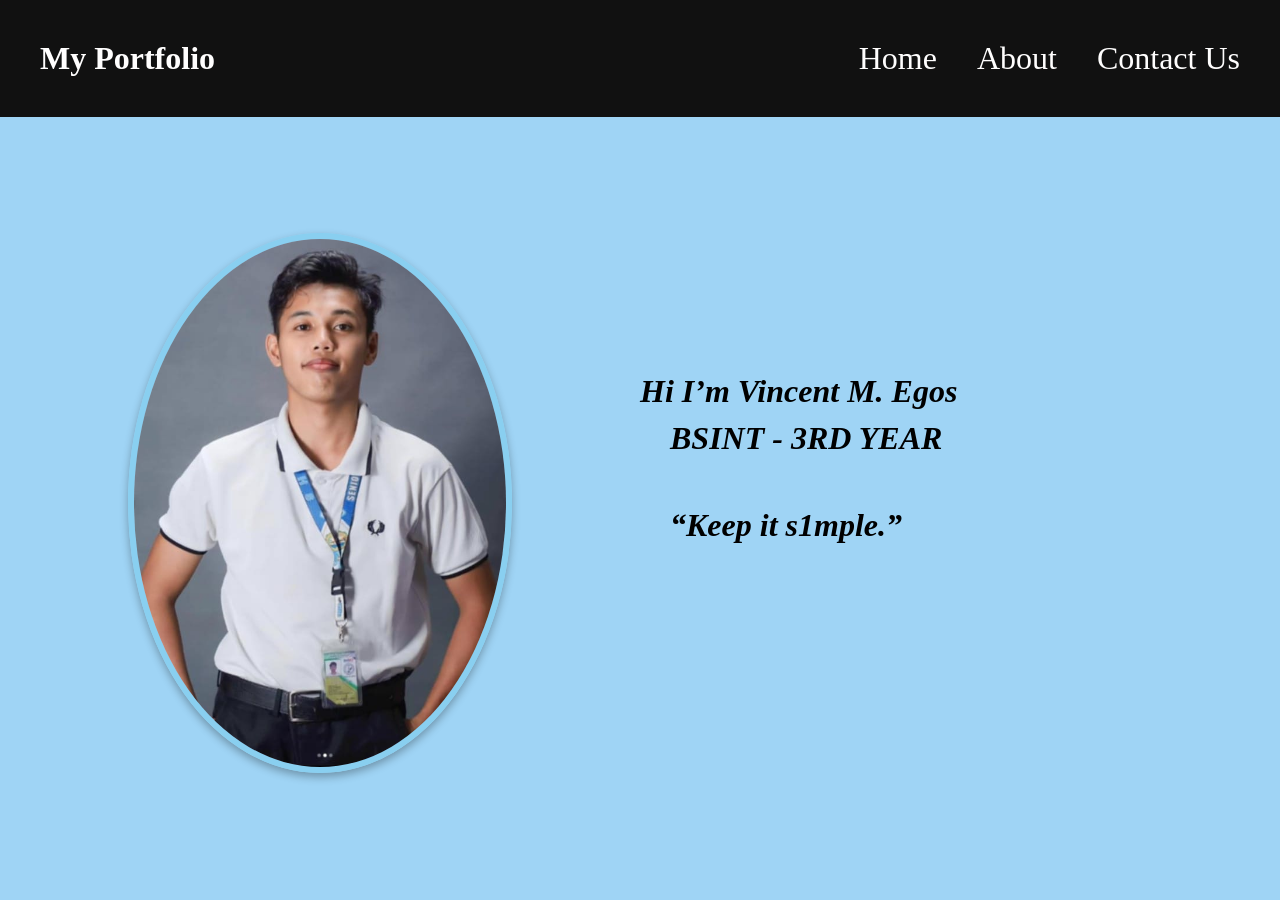
<file: index.html>
<!DOCTYPE html>
<html lang="en">

<head>
  <meta charset="UTF-8">
  <meta name="viewport" content="width=device-width, initial-scale=1.0">
  <title>My Portfolio</title>
  <link rel="stylesheet" href="style.css">
</head>

<body>

  <div class="grid-container">

    <div class="navbar">
      
      <a id="logo" href="#">My Portfolio</a>

   
      <div class="menu-toggle"></div>
    
      <ul>
        <li><a href="#">Home</a></li>
        <li><a href="#">About</a></li>
        <li><a href="#">Contact Us</a></li>
      </ul>
    </div>

    <div class="image-section">
      <img src="egos.jpg" alt="Profile Picture">
    </div>


    <div class="text-section">
      <h2>Hi I’m Vincent M. Egos</h2>
      <h3>BSINT - 3RD YEAR</h3>
      <p><em>“Keep it s1mple.”</em></p>
    </div>


    <div class="footer"></div>

  </div>


  <script>
    const menuToggle = document.querySelector(".menu-toggle");
    const navbar = document.querySelector(".navbar");

    menuToggle.addEventListener("click", () => {
      navbar.classList.toggle("active");
    });
  </script>

</body>
</html>
</file>
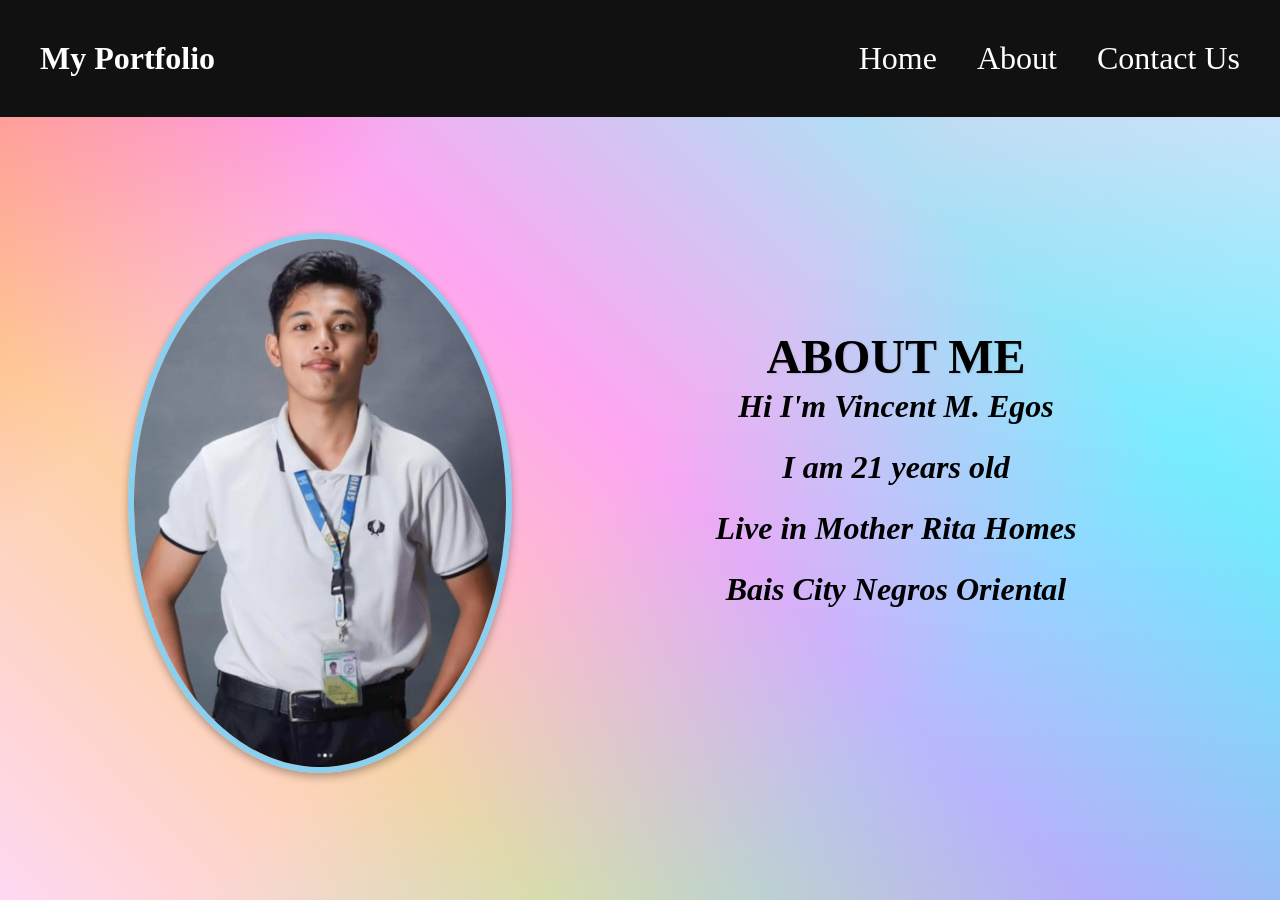
<file: about.html>
<!DOCTYPE html>
<html lang="en">

<head>
  <meta charset="UTF-8">
  <meta name="viewport" content="width=device-width, initial-scale=1.0">
  <title>My Portfolio</title>
  <link rel="stylesheet" href="style1.css">
</head>

<body>

  <div class="grid-container">
    <div class="navbar">
      
      <a id="logo" href="#">My Portfolio</a>
   
      <div class="menu-toggle"></div>
    
      <ul>
        <li><a href="index.html">Home</a></li>
        <li><a href="about.html">About</a></li>
        <li><a href="contact.html">Contact Us</a></li>
      </ul>
    </div>
    <div class="image-section">
      <img src="egos.jpg" alt="Profile Picture">
    </div>
    <div class="text-section">
      <h1>ABOUT ME</h1>
      <h3>Hi I'm Vincent M. Egos </h3>
      <h3>I am 21 years old</h3>
      <h3>Live in Mother Rita Homes </h3>
      <h3>Bais City Negros Oriental </h3>
      
      
    </div>
    <div class="footer"></div>
  </div>
  <script>
    const menuToggle = document.querySelector(".menu-toggle");
    const navbar = document.querySelector(".navbar");
    menuToggle.addEventListener("click", () => {
      navbar.classList.toggle("active");
    });
  </script>
</body>
</html>
</file>
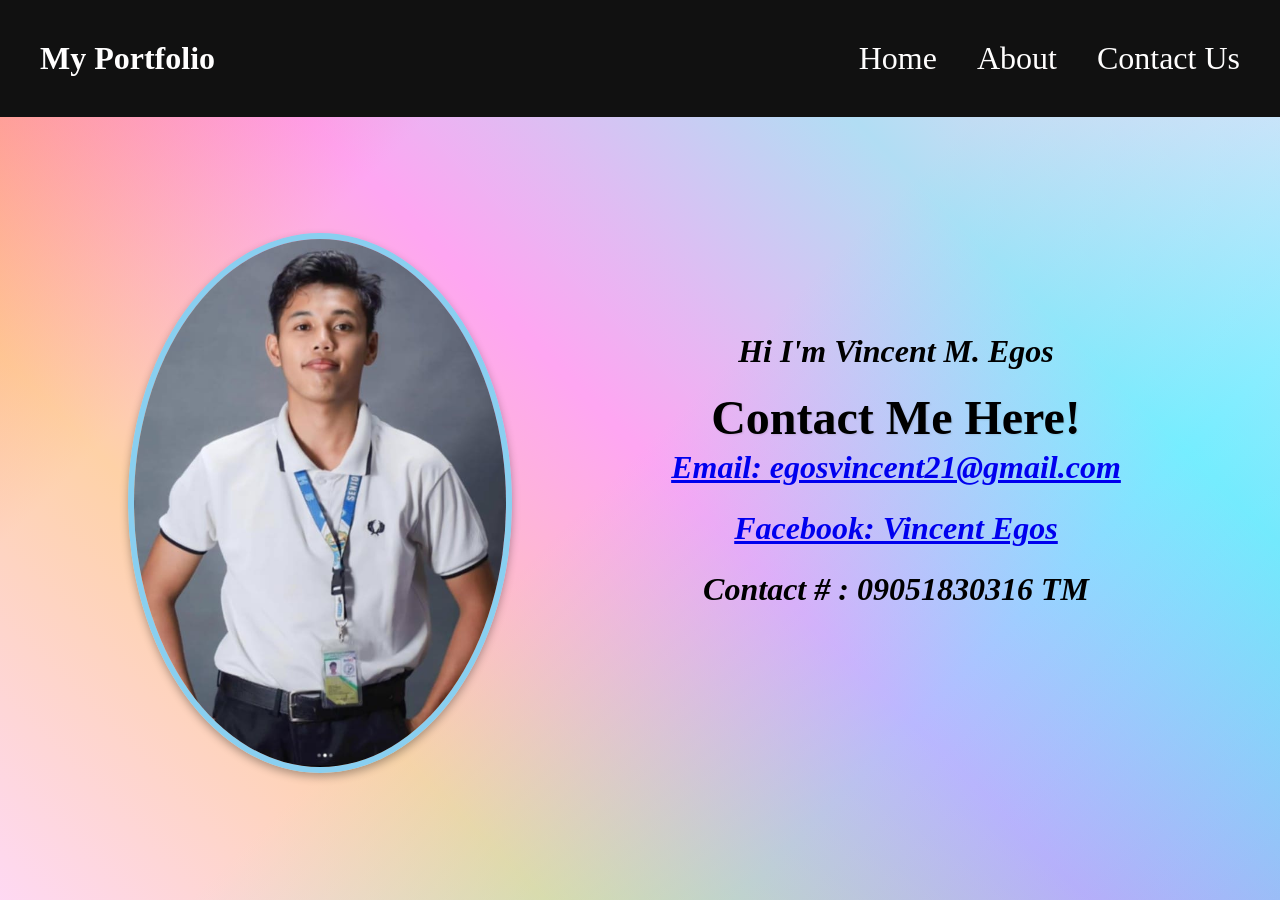
<file: contact.html>
<!DOCTYPE html>
<html lang="en">

<head>
  <meta charset="UTF-8">
  <meta name="viewport" content="width=device-width, initial-scale=1.0">
  <title>My Portfolio</title>
  <link rel="stylesheet" href="style2.css">
</head>

<body>

  <div class="grid-container">

    <div class="navbar">
      
      <a id="logo" href="#">My Portfolio</a>

   
      <div class="menu-toggle"></div>
    
      <ul>
        <li><a href="index.html">Home</a></li>
        <li><a href="about.html">About</a></li>
        <li><a href="contact.html">Contact Us</a></li>
      </ul>
    </div>

    <div class="image-section">
      <img src="egos.jpg" alt="Profile Picture">
    </div>


    <div class="text-section">
      
      <h3>Hi I'm Vincent M. Egos </h3>
      <h1>Contact Me Here!</h1>
      <h3><a href = "https://mail.google.com/mail/u/0/#inbox?compose=new"> Email: egosvincent21@gmail.com</a></h3>
      <h3><a href = "https://www.facebook.com/vincennnt"> Facebook: Vincent Egos</a></h3>
      <h3> Contact # : 09051830316 TM</h3>
      
      
    </div>


    <div class="footer"></div>

  </div>


  <script>
    const menuToggle = document.querySelector(".menu-toggle");
    const navbar = document.querySelector(".navbar");

    menuToggle.addEventListener("click", () => {
      navbar.classList.toggle("active");
    });
  </script>

</body>
</html>
</file>
<file: style.css>
* {
  margin: 0;
  padding: 0;
  box-sizing: border-box;
  font-family: "Poppins", Inria Serif;
}


.grid-container {
  display: grid;
  grid-template-columns: repeat(10, 1fr);
  min-height: 100vh;
  background-color: #9fd4f5;
}

.grid-container > div {
  font-size: 30px;
}


.navbar {
  grid-column: 1 / 11;
  background-color: #111;
  color: white;
  padding: 40px;
  height: 13vh;
  display: flex;
  justify-content: space-between;
  align-items: center;
  position: relative;
}

.navbar ul {
  list-style: none;
  display: flex;
  gap: 40px;
}

.navbar a {
  color: rgb(255, 254, 254);
  text-decoration: none;
  font-size: 2rem;
  font-weight: 500;
}

.navbar a:hover {
  color: #ccc;
}

#logo {
  font-size: 2rem;
  font-weight: bold;
}


.image-section {
  grid-column: 2 / 5;
  display: flex;
  justify-content: center;
  align-items: center;
  padding-top: 50px;
}

.image-section img {
  width: 390px;
  height: 540px;
  border-radius: 50%;
  border: 6px solid #89CFF0; 
  box-shadow: 0 4px 8px rgba(0, 0, 0, 0.3);
  transition: transform 0.4s ease, box-shadow 0.4s ease;
}

.image-section img:hover {
  transform: scale(1.05);
  box-shadow: 0 8px 20px rgba(0, 0, 0, 0.5);
}


.text-section {
  grid-column: 6 / 10;
  display: flex;
  flex-direction: column;
  justify-content: center;
  text-align: left;
  gap: 10px;
}

.text-section h2 {
  font-size: 2rem;
  font-style: italic;
}

.text-section h3 {
  font-size: 2rem;
  font-weight: 600;
  font-style: italic;
  padding-left: 30px;
}

.text-section p {
  font-size: 2rem;
  padding: 40px;
  font-weight: 600;
  padding-left: 30px;
}


.footer {
  grid-column: 1 / 11;
  height: 60px;
}


@media (max-width: 1000px) {
  .image-section img {
    width: 330px;
    height: 470px;
  }
  .text-section h2, .text-section h3, .text-section p {
    font-size: 1.8rem;
  }
}


@media (max-width: 900px) {
  .grid-container {
    grid-template-columns: repeat(7, 1fr);
  }
  .image-section {
    grid-column: 2 / 5;
  }
  .text-section {
    grid-column: 5 / 9;
  }
  .navbar a {
    font-size: 1.6rem;
  }
}


@media (max-width: 800px) {
  .grid-container {
    grid-template-columns: repeat(7, 1fr);
  }

  .navbar {
    grid-column: 1 / 11;
    background-color: #111;
    color: white;
    display: flex;
    justify-content: space-between;
    align-items: center;
    padding: 25px;
  }

  .navbar ul {
    list-style: none;
    display: flex;
    flex-direction: row;
    gap: 25px;
  }

  .navbar a {
    color: white;
    text-decoration: none;
    font-size: 1.6rem;
    font-weight: 500;
  }

  .navbar a:hover {
    color: #ccc;
  }

  #logo {
    font-size: 1.8rem;
    font-weight: bold;
  }

  .image-section {
    grid-column: 2 / 5;
    display: flex;
    justify-content: center;
    margin-top: 40px;
  }

  .image-section img {
    width: 300px;
    height: 420px;
  }

  .text-section {
    grid-column: 5 / 9;
    text-align: left;
    padding: 20px;
  }

  .text-section h2,
  .text-section h3,
  .text-section p {
    font-size: 1.4rem;
  }
}


@media (max-width: 700px) {
  .grid-container {
    grid-template-columns: repeat(10, 1fr);
  }

  .navbar {
    grid-column: 1 / 11;
    background-color: #111;
    color: white;
    display: flex;
    justify-content: space-between;
    align-items: center;
    padding: 10px;
    height: auto;
  }

  .navbar ul {
    display: flex;
    flex-direction: row;
    gap: 25px;
    list-style: none;
  }

  .navbar a {
    color: white;
    text-decoration: none;
    font-size: 1.5rem;
    font-weight: 500;
  }

  .navbar a:hover {
    color: #ccc;
  }

  #logo {
    font-size: 1.6rem;
    font-weight: bold;
  }

  .image-section {
    grid-column: 3 / 9;
    display: flex;
    justify-content: center;
    margin-top: 40px;
  }

  .image-section img {
    width: 270px;
    height: 380px;
  }

  .text-section {
    grid-column: 3 / 9;
    text-align: center;
    padding: 20px;
  }

  .text-section h2,
  .text-section h3,
  .text-section p {
    font-size: 1.6rem;
  }
}


@media (max-width: 600px) {
  .navbar {
    justify-content: center;
    padding: 20px;
  }

  #logo {
    margin: 0 auto;
    text-align: center;
    font-size: 1.6rem;
  }

  .navbar ul {
    display: none;
  }

  .menu-toggle {
    display: block;
    position: absolute;
    right: 25px;
    top: 50%;
    transform: translateY(-50%);
    cursor: pointer;
    width: 28px;
    height: 3px;
    background-color: white;
    border-radius: 2px;
  }

  .menu-toggle::before,
  .menu-toggle::after {
    content: "";
    position: absolute;
    width: 28px;
    height: 3px;
    background-color: white;
    border-radius: 2px;
    transition: 0.3s;
  }

  .menu-toggle::before {
    transform: translateY(-8px);
  }

  .menu-toggle::after {
    transform: translateY(8px);
  }

  .navbar.active .menu-toggle {
    background-color: transparent;
  }

  .navbar.active .menu-toggle::before {
    transform: rotate(45deg);
  }

  .navbar.active .menu-toggle::after {
    transform: rotate(-45deg);
  }

  .navbar.active ul {
    display: flex;
    flex-direction: column;
    position: absolute;
    top: 70px;
    right: 25px;
    background-color: #111;
    padding: 15px;
    border-radius: 10px;
    gap: 15px;
    width: 150px;
    text-align: right;
  }

  .navbar.active ul li a {
    font-size: 1.2rem;
  }
}


@media (max-width: 500px) {
  .image-section img {
    width: 230px;
    height: 330px;
  }
  #logo {
    font-size: 1.6rem;
  }
  .text-section h2,
  .text-section h3 {
    font-size: 1rem;
    padding: 5px;
  }
  .text-section p {
    font-size: 1rem;
  }
}


@media (max-width: 400px) {
  .navbar {
    padding: 10px;
  }

  .navbar a {
    font-size: 1rem;
  }

  .image-section img {
    width: 200px;
    height: 280px;
  }

  .text-section {
    text-align: center;
    padding: 10px;
  }

  .text-section h2,
  .text-section h3,
  .text-section p {
    font-size: 0.9rem;
    white-space: nowrap;      
  }
}


@media (max-width: 300px) {
  .navbar ul {
    gap: 5px;
  }

  .navbar a {
    font-size: 0.9rem;
  }

  .image-section img {
    width: 160px;
    height: 220px;
  }

  .text-section {
    text-align: center;
    padding: 8px;
  }

  .text-section h2,
  .text-section h3,
  .text-section p {
    font-size: 0.9rem;
  }
}
</file>
<file: style1.css>
* {
  margin: 0;
  padding: 0;
  box-sizing: border-box;
  font-family: "Poppins", Inria Serif;
}

.grid-container {
  display: grid;
  grid-template-columns: repeat(10, 1fr);
  min-height: 100vh;
  background: linear-gradient(135deg, #ff9a9e 0%, #fecfef 25%, #fecfef 50%, #a8e6ff 75%, #9fd4f5 100%);
  position: relative;
  transition: background 0.5s ease;
}

.grid-container:hover {
  background: linear-gradient(135deg, #ff6b9d 0%, #c44569 25%, #c44569 50%, #5f27cd 75%, #341f97 100%);
}

.grid-container::before {
  content: '';
  position: absolute;
  top: 0;
  left: 0;
  right: 0;
  bottom: 0;
  background: linear-gradient(45deg, rgba(255, 255, 255, 0.2) 0%, rgba(255, 215, 0, 0.3) 25%, rgba(255, 0, 255, 0.2) 50%, rgba(0, 255, 255, 0.3) 75%, rgba(255, 255, 255, 0.2) 100%);
  pointer-events: none;
  animation: shine 4s ease-in-out infinite;
  transition: opacity 0.5s ease;
}

.grid-container:hover::before {
  opacity: 0.8;
}

@keyframes shine {
  0% { opacity: 0; transform: translateX(-100%); }
  50% { opacity: 1; transform: translateX(0%); }
  100% { opacity: 0; transform: translateX(100%); }
}

.grid-container > div {
  font-size: 30px;
  position: relative;
  z-index: 1;
}

.navbar {
  grid-column: 1 / 11;
  background-color: #111;
  color: white;
  padding: 40px;
  height: 13vh;
  display: flex;
  justify-content: space-between;
  align-items: center;
  position: relative;
}

.navbar ul {
  list-style: none;
  display: flex;
  gap: 40px;
}

.navbar a {
  color: rgb(255, 254, 254);
  text-decoration: none;
  font-size: 2rem;
  font-weight: 500;
}

.navbar a:hover {
  color: #ccc;
}

#logo {
  font-size: 2rem;
  font-weight: bold;
}

.image-section {
  grid-column: 2 / 5;
  display: flex;
  justify-content: center;
  align-items: center;
  padding-top: 50px;
}

.image-section img {
  width: 390px;
  height: 540px;
  border-radius: 50%;
  border: 6px solid #89CFF0;
  box-shadow: 0 4px 8px rgba(0, 0, 0, 0.3);
  transition: transform 0.4s ease, box-shadow 0.4s ease;
}

.image-section img:hover {
  transform: scale(1.05);
  box-shadow: 0 8px 20px rgba(0, 0, 0, 0.5);
}

.text-section {
  grid-column: 6 / 10;
  display: flex;
  flex-direction: column;
  justify-content: center;
  text-align: center;
  gap: 0;
  color: black;
  font-family: "Poppins", Inria Serif;
  padding: 20px;
  transition: color 0.3s ease;
}

.text-section:hover {
  color: #333;
}

.text-section h1 {
  font-size: 3rem;
  margin-bottom: 0;
  color: black;
  text-shadow: 1px 1px 2px rgba(0, 0, 0, 0.1);
  transition: text-shadow 0.3s ease;
}

.text-section h1:hover {
  text-shadow: 2px 2px 4px rgba(0, 0, 0, 0.2);
}

.text-section h3 {
  font-size: 2rem;
  font-weight: 600;
  font-style: italic;
  margin-bottom: 1rem;
  color: black;
  line-height: 1.4;
  transition: color 0.3s ease;
}

.text-section h3:hover {
  color: #555;
}

.text-section p {
  font-size: 2rem;
  font-weight: 600;
  color: black;
  transition: color 0.3s ease;
}

.text-section p:hover {
  color: #555;
}

.footer {
  grid-column: 1 / 11;
  height: 60px;
}

@media (max-width: 1000px) {
  .image-section img {
    width: 330px;
    height: 470px;
  }
  .text-section h1, .text-section h3, .text-section p {
    font-size: 1.8rem;
  }
}

@media (max-width: 900px) {
  .grid-container {
    grid-template-columns: repeat(7, 1fr);
  }
  .image-section {
    grid-column: 2 / 5;
  }
  .text-section {
    grid-column: 5 / 9;
  }
  .navbar a {
    font-size: 1.6rem;
  }
}

@media (max-width: 800px) {
  .grid-container {
    grid-template-columns: repeat(7, 1fr);
  }

  .navbar {
    grid-column: 1 / 11;
    background-color: #111;
    color: white;
    display: flex;
    justify-content: space-between;
    align-items: center;
    padding: 25px;
  }

  .navbar ul {
    list-style: none;
    display: flex;
    flex-direction: row;
    gap: 25px;
  }

  .navbar a {
    color: white;
    text-decoration: none;
    font-size: 1.6rem;
    font-weight: 500;
  }

  .navbar a:hover {
    color: #ccc;
  }

  #logo {
    font-size: 1.8rem;
    font-weight: bold;
  }

  .image-section {
    grid-column: 2 / 5;
    display: flex;
    justify-content: center;
    margin-top: 40px;
  }

  .image-section img {
    width: 300px;
    height: 420px;
  }

  .text-section {
    grid-column: 5 / 9;
    padding: 20px;
  }

  .text-section h1,
  .text-section h3,
  .text-section p {
    font-size: 1.4rem;
  }
}

@media (max-width: 700px) {
  .grid-container {
    grid-template-columns: repeat(10, 1fr);
  }

  .navbar {
    grid-column: 1 / 11;
    background-color: #111;
    color: white;
    display: flex;
    justify-content: space-between;
    align-items: center;
    padding: 10px;
    height: auto;
  }

  .navbar ul {
    display: flex;
    flex-direction: row;
    gap: 25px;
    list-style: none;
  }

  .navbar a {
    color: white;
    text-decoration: none;
    font-size: 1.5rem;
    font-weight: 500;
  }

  .navbar a:hover {
    color: #ccc;
  }

  #logo {
    font-size: 1.6rem;
    font-weight: bold;
  }

  .image-section {
    grid-column: 3 / 9;
    display: flex;
    justify-content: center;
    margin-top: 40px;
  }

  .image-section img {
    width: 270px;
    height: 380px;
  }

  .text-section {
    grid-column: 3 / 9;
    padding: 20px;
  }

  .text-section h1,
  .text-section h3,
  .text-section p {
    font-size: 1.6rem;
  }
}

@media (max-width: 600px) {
  .navbar {
    justify-content: center;
    padding: 20px;
  }

  #logo {
    margin: 0 auto;
    text-align: center;
    font-size: 1.6rem;
  }

  .navbar ul {
    display: none;
  }

  .menu-toggle {
    display: block;
    position: absolute;
    right: 25px;
    top: 50%;
    transform: translateY(-50%);
    cursor: pointer;
    width: 28px;
    height: 3px;
    background-color: white;
    border-radius: 2px;
  }

  .menu-toggle::before,
  .menu-toggle::after {
    content: "";
    position: absolute;
    width: 28px;
    height: 3px;
    background-color: white;
    border-radius: 2px;
    transition: 0.3s;
  }

  .menu-toggle::before {
    transform: translateY(-8px);
  }

  .menu-toggle::after {
    transform: translateY(8px);
  }

  .navbar.active .menu-toggle {
    background-color: transparent;
  }

  .navbar.active .menu-toggle::before {
    transform: rotate(45deg);
  }

  .navbar.active .menu-toggle::after {
    transform: rotate(-45deg);
  }

  .navbar.active ul {
    display: flex;
    flex-direction: column;
    position: absolute;
    top: 70px;
    right: 25px;
    background-color: #111;
    padding: 15px;
    border-radius: 10px;
    gap: 15px;
    width: 150px;
    text-align: right;
  }

  .navbar.active ul li a {
    font-size: 1.2rem;
  }
}

@media (max-width: 500px) {
  .image-section img {
    width: 230px;
    height: 330px;
  }
  #logo {
    font-size: 1.6rem;
  }
  .text-section h1,
  .text-section h3 {
    font-size: 1rem;
    padding: 5px;
  }
  .text-section p {
    font-size: 1rem;
  }
}

@media (max-width: 400px) {
  .navbar {
    padding: 10px;
  }

  .navbar a {
    font-size: 1rem;
  }

  .image-section img {
    width: 200px;
    height: 280px;
  }

  .text-section {
    padding: 10px;
  }

  .text-section h1,
  .text-section h3,
  .text-section p {
    font-size: 0.9rem;
    white-space: nowrap;
  }
}

@media (max-width: 300px) {
  .navbar ul {
    gap: 5px;
  }

  .navbar a {
    font-size: 0.9rem;
  }

  .image-section img {
    width: 160px;
    height: 220px;
  }

  .text-section {
    padding: 8px;
  }

  .text-section h1,
  .text-section h3,
  .text-section p {
    font-size: 0.9rem;
  }
}
</file>
<file: style2.css>
* {
  margin: 0;
  padding: 0;
  box-sizing: border-box;
  font-family: "Poppins", Inria Serif;
}

.grid-container {
  display: grid;
  grid-template-columns: repeat(10, 1fr);
  min-height: 100vh;
  background: linear-gradient(135deg, #ff9a9e 0%, #fecfef 25%, #fecfef 50%, #a8e6ff 75%, #9fd4f5 100%);
  position: relative;
  transition: background 0.5s ease;
}

.grid-container:hover {
  background: linear-gradient(135deg, #ff6b9d 0%, #c44569 25%, #c44569 50%, #5f27cd 75%, #341f97 100%);
}

.grid-container::before {
  content: '';
  position: absolute;
  top: 0;
  left: 0;
  right: 0;
  bottom: 0;
  background: linear-gradient(45deg, rgba(255, 255, 255, 0.2) 0%, rgba(255, 215, 0, 0.3) 25%, rgba(255, 0, 255, 0.2) 50%, rgba(0, 255, 255, 0.3) 75%, rgba(255, 255, 255, 0.2) 100%);
  pointer-events: none;
  animation: shine 4s ease-in-out infinite;
  transition: opacity 0.5s ease;
}

.grid-container:hover::before {
  opacity: 0.8;
}

@keyframes shine {
  0% { opacity: 0; transform: translateX(-100%); }
  50% { opacity: 1; transform: translateX(0%); }
  100% { opacity: 0; transform: translateX(100%); }
}

.grid-container > div {
  font-size: 30px;
  position: relative;
  z-index: 1;
}

.navbar {
  grid-column: 1 / 11;
  background-color: #111;
  color: white;
  padding: 40px;
  height: 13vh;
  display: flex;
  justify-content: space-between;
  align-items: center;
  position: relative;
}

.navbar ul {
  list-style: none;
  display: flex;
  gap: 40px;
}

.navbar a {
  color: rgb(255, 254, 254);
  text-decoration: none;
  font-size: 2rem;
  font-weight: 500;
}

.navbar a:hover {
  color: #ccc;
}

#logo {
  font-size: 2rem;
  font-weight: bold;
}

.image-section {
  grid-column: 2 / 5;
  display: flex;
  justify-content: center;
  align-items: center;
  padding-top: 50px;
}

.image-section img {
  width: 390px;
  height: 540px;
  border-radius: 50%;
  border: 6px solid #89CFF0;
  box-shadow: 0 4px 8px rgba(0, 0, 0, 0.3);
  transition: transform 0.4s ease, box-shadow 0.4s ease;
}

.image-section img:hover {
  transform: scale(1.05);
  box-shadow: 0 8px 20px rgba(0, 0, 0, 0.5);
}

.text-section {
  grid-column: 6 / 10;
  display: flex;
  flex-direction: column;
  justify-content: center;
  text-align: center;
  gap: 0;
  color: black;
  font-family: "Poppins", Inria Serif;
  padding: 20px;
  transition: color 0.3s ease;
}

.text-section:hover {
  color: #333;
}

.text-section h1 {
  font-size: 3rem;
  margin-bottom: 0;
  color: black;
  text-shadow: 1px 1px 2px rgba(0, 0, 0, 0.1);
  transition: text-shadow 0.3s ease;
}

.text-section h1:hover {
  text-shadow: 2px 2px 4px rgba(0, 0, 0, 0.2);
}

.text-section h3 {
  font-size: 2rem;
  font-weight: 600;
  font-style: italic;
  margin-bottom: 1rem;
  color: black;
  line-height: 1.4;
  transition: color 0.3s ease;
}

.text-section h3:hover {
  color: #555;
}

.text-section p {
  font-size: 2rem;
  font-weight: 600;
  color: black;
  transition: color 0.3s ease;
}

.text-section p:hover {
  color: #555;
}

.footer {
  grid-column: 1 / 11;
  height: 60px;
}

@media (max-width: 1000px) {
  .image-section img {
    width: 330px;
    height: 470px;
  }
  .text-section h1, .text-section h3, .text-section p {
    font-size: 1.8rem;
  }
}

@media (max-width: 900px) {
  .grid-container {
    grid-template-columns: repeat(7, 1fr);
  }
  .image-section {
    grid-column: 2 / 5;
  }
  .text-section {
    grid-column: 5 / 9;
  }
  .navbar a {
    font-size: 1.6rem;
  }
}

@media (max-width: 800px) {
  .grid-container {
    grid-template-columns: repeat(7, 1fr);
  }

  .navbar {
    grid-column: 1 / 11;
    background-color: #111;
    color: white;
    display: flex;
    justify-content: space-between;
    align-items: center;
    padding: 25px;
  }

  .navbar ul {
    list-style: none;
    display: flex;
    flex-direction: row;
    gap: 25px;
  }

  .navbar a {
    color: white;
    text-decoration: none;
    font-size: 1.6rem;
    font-weight: 500;
  }

  .navbar a:hover {
    color: #ccc;
  }

  #logo {
    font-size: 1.8rem;
    font-weight: bold;
  }

  .image-section {
    grid-column: 2 / 5;
    display: flex;
    justify-content: center;
    margin-top: 40px;
  }

  .image-section img {
    width: 300px;
    height: 420px;
  }

  .text-section {
    grid-column: 5 / 9;
    padding: 20px;
  }

  .text-section h1,
  .text-section h3,
  .text-section p {
    font-size: 1.4rem;
  }
}

@media (max-width: 700px) {
  .grid-container {
    grid-template-columns: repeat(10, 1fr);
  }

  .navbar {
    grid-column: 1 / 11;
    background-color: #111;
    color: white;
    display: flex;
    justify-content: space-between;
    align-items: center;
    padding: 10px;
    height: auto;
  }

  .navbar ul {
    display: flex;
    flex-direction: row;
    gap: 25px;
    list-style: none;
  }

  .navbar a {
    color: white;
    text-decoration: none;
    font-size: 1.5rem;
    font-weight: 500;
  }

  .navbar a:hover {
    color: #ccc;
  }

  #logo {
    font-size: 1.6rem;
    font-weight: bold;
  }

  .image-section {
    grid-column: 3 / 9;
    display: flex;
    justify-content: center;
    margin-top: 40px;
  }

  .image-section img {
    width: 270px;
    height: 380px;
  }

  .text-section {
    grid-column: 3 / 9;
    padding: 20px;
  }

  .text-section h1,
  .text-section h3,
  .text-section p {
    font-size: 1.6rem;
  }
}

@media (max-width: 600px) {
  .navbar {
    justify-content: center;
    padding: 20px;
  }

  #logo {
    margin: 0 auto;
    text-align: center;
    font-size: 1.6rem;
  }

  .navbar ul {
    display: none;
  }

  .menu-toggle {
    display: block;
    position: absolute;
    right: 25px;
    top: 50%;
    transform: translateY(-50%);
    cursor: pointer;
    width: 28px;
    height: 3px;
    background-color: white;
    border-radius: 2px;
  }

  .menu-toggle::before,
  .menu-toggle::after {
    content: "";
    position: absolute;
    width: 28px;
    height: 3px;
    background-color: white;
    border-radius: 2px;
    transition: 0.3s;
  }

  .menu-toggle::before {
    transform: translateY(-8px);
  }

  .menu-toggle::after {
    transform: translateY(8px);
  }

  .navbar.active .menu-toggle {
    background-color: transparent;
  }

  .navbar.active .menu-toggle::before {
    transform: rotate(45deg);
  }

  .navbar.active .menu-toggle::after {
    transform: rotate(-45deg);
  }

  .navbar.active ul {
    display: flex;
    flex-direction: column;
    position: absolute;
    top: 70px;
    right: 25px;
    background-color: #111;
    padding: 15px;
    border-radius: 10px;
    gap: 15px;
    width: 150px;
    text-align: right;
  }

  .navbar.active ul li a {
    font-size: 1.2rem;
  }
}

@media (max-width: 500px) {
  .image-section img {
    width: 230px;
    height: 330px;
  }
  #logo {
    font-size: 1.6rem;
  }
  .text-section h1,
  .text-section h3 {
    font-size: 1rem;
    padding: 5px;
  }
  .text-section p {
    font-size: 1rem;
  }
}

@media (max-width: 400px) {
  .navbar {
    padding: 10px;
  }

  .navbar a {
    font-size: 1rem;
  }

  .image-section img {
    width: 200px;
    height: 280px;
  }

  .text-section {
    padding: 10px;
  }

  .text-section h1,
  .text-section h3,
  .text-section p {
    font-size: 0.9rem;
    white-space: nowrap;
  }
}

@media (max-width: 300px) {
  .navbar ul {
    gap: 5px;
  }

  .navbar a {
    font-size: 0.9rem;
  }

  .image-section img {
    width: 160px;
    height: 220px;
  }

  .text-section {
    padding: 8px;
  }

  .text-section h1,
  .text-section h3,
  .text-section p {
    font-size: 0.9rem;
  }
}
</file>
